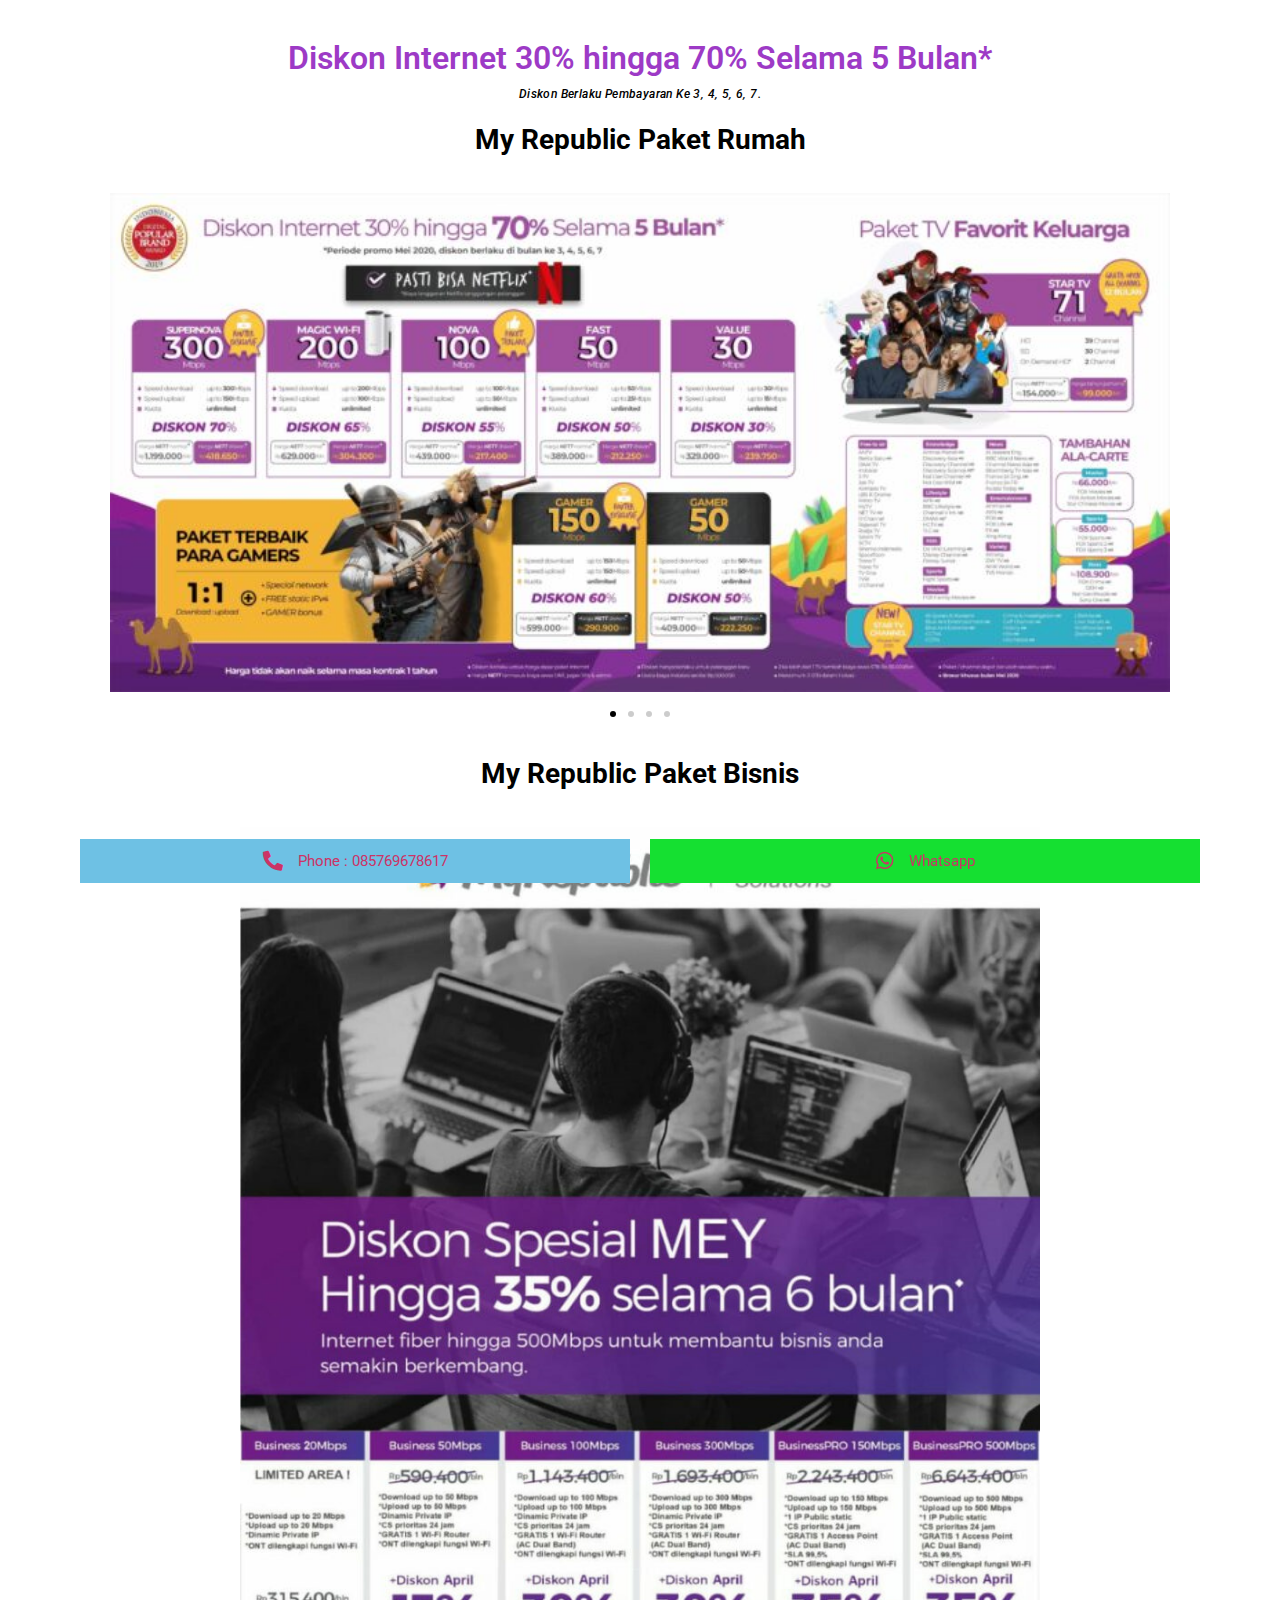
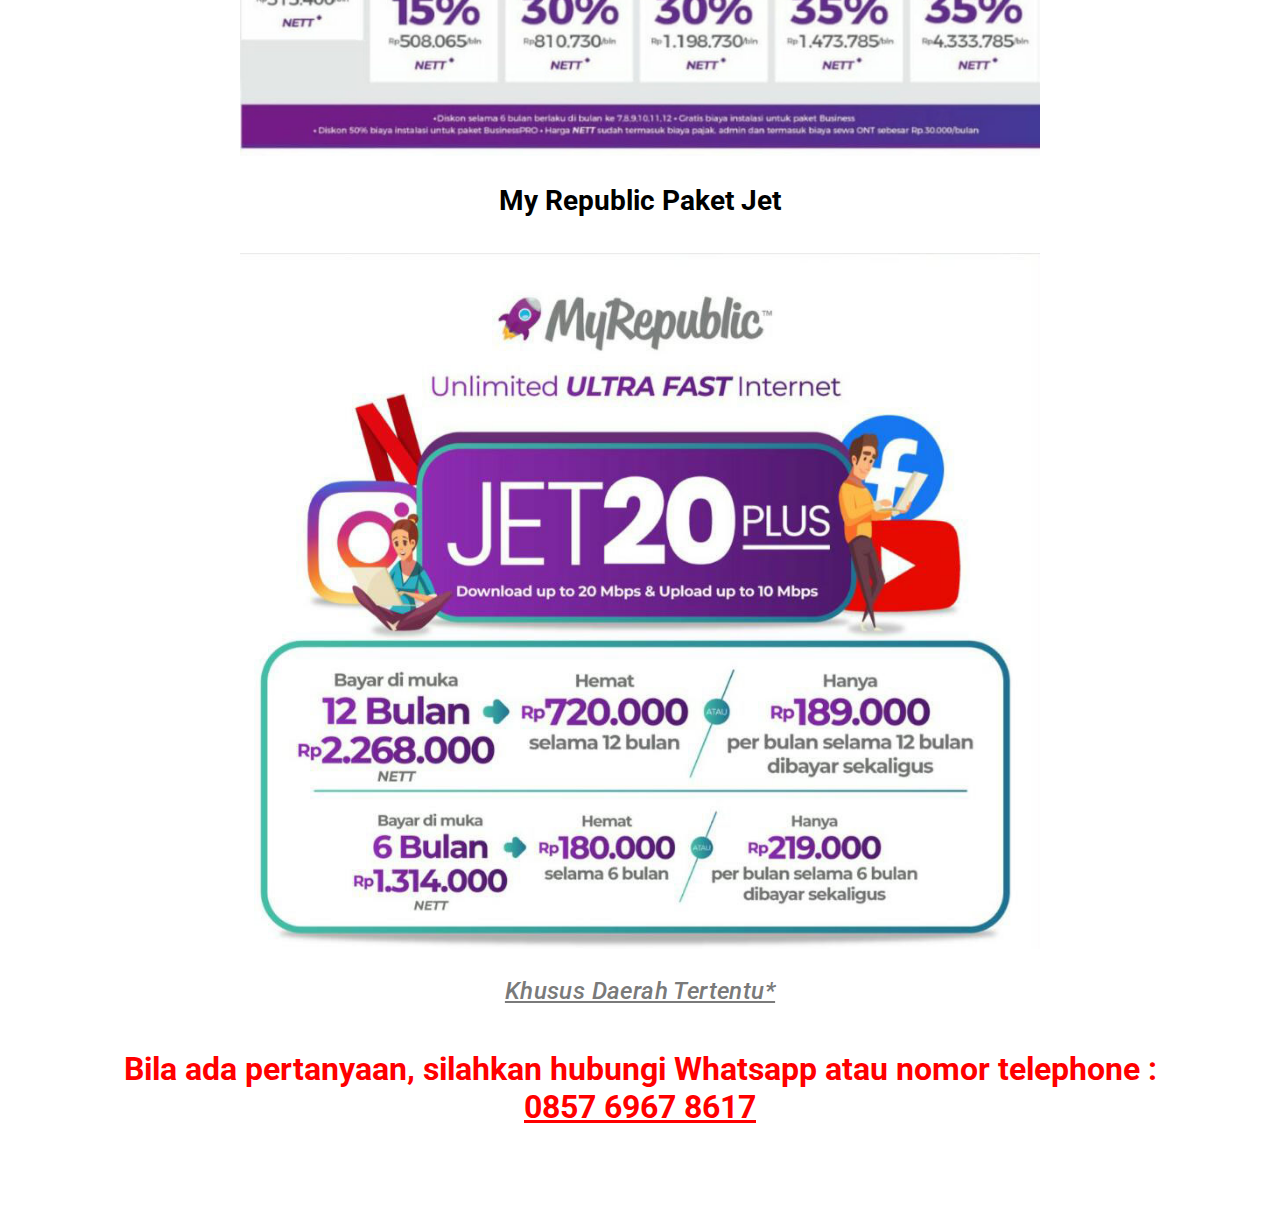
<file: index.html>
<!DOCTYPE html>
<html lang="en-US"><head><meta charset="UTF-8"><meta name="viewport" content="width=device-width, initial-scale=1"><title></title><link rel="dns-prefetch" href="//s.w.org"><link rel="stylesheet" id="wp-block-library-css" href="https://myrepub.github.io/myrepublic/wp-includes/css/dist/block-library/style.min.css" type="text/css" media="all"><link rel="stylesheet" id="hfe-style-css" href="https://myrepub.github.io/myrepublic/wp-content/plugins/header-footer-elementor/assets/css/header-footer-elementor.css" type="text/css" media="all"><link rel="stylesheet" id="elementor-icons-css" href="https://myrepub.github.io/myrepublic/wp-content/plugins/elementor/assets/lib/eicons/css/elementor-icons.min.css" type="text/css" media="all"><link rel="stylesheet" id="elementor-animations-css" href="https://myrepub.github.io/myrepublic/wp-content/plugins/elementor/assets/lib/animations/animations.min.css" type="text/css" media="all"><link rel="stylesheet" id="elementor-frontend-css" href="https://myrepub.github.io/myrepublic/wp-content/plugins/elementor/assets/css/frontend.min.css" type="text/css" media="all"><link rel="stylesheet" id="wpexicon-css" href="https://myrepub.github.io/myrepublic/wp-content/plugins/contact-widgets-for-elementor/includs/style.css" type="text/css" media="all"><link rel="stylesheet" id="elementor-pro-css" href="https://myrepub.github.io/myrepublic/wp-content/plugins/elementor-pro/assets/css/frontend.min.css" type="text/css" media="all"><link rel="stylesheet" id="elementor-global-css" href="https://myrepub.github.io/myrepublic/wp-content/uploads/elementor/css/global.css" type="text/css" media="all"><link rel="stylesheet" id="elementor-post-8-css" href="https://myrepub.github.io/myrepublic/wp-content/uploads/elementor/css/post-8.css" type="text/css" media="all"><link rel="stylesheet" id="elementor-post-33-css" href="https://myrepub.github.io/myrepublic/wp-content/uploads/elementor/css/post-33.css" type="text/css" media="all"><link rel="stylesheet" id="hfe-widgets-style-css" href="https://myrepub.github.io/myrepublic/wp-content/plugins/header-footer-elementor/inc/widgets-css/frontend.css" type="text/css" media="all"><link rel="stylesheet" id="hello-elementor-css" href="https://myrepub.github.io/myrepublic/wp-content/themes/hello-elementor/style.min.css" type="text/css" media="all"><link rel="stylesheet" id="hello-elementor-theme-style-css" href="https://myrepub.github.io/myrepublic/wp-content/themes/hello-elementor/theme.min.css" type="text/css" media="all"><link rel="stylesheet" id="google-fonts-1-css" href="https://fonts.googleapis.com/css?family=Roboto%3A100%2C100italic%2C200%2C200italic%2C300%2C300italic%2C400%2C400italic%2C500%2C500italic%2C600%2C600italic%2C700%2C700italic%2C800%2C800italic%2C900%2C900italic%7CRoboto+Slab%3A100%2C100italic%2C200%2C200italic%2C300%2C300italic%2C400%2C400italic%2C500%2C500italic%2C600%2C600italic%2C700%2C700italic%2C800%2C800italic%2C900%2C900italic&ver=5.4.1" type="text/css" media="all"><link rel="stylesheet" id="elementor-icons-shared-0-css" href="https://myrepub.github.io/myrepublic/wp-content/plugins/elementor/assets/lib/font-awesome/css/fontawesome.min.css" type="text/css" media="all"><link rel="stylesheet" id="elementor-icons-fa-solid-css" href="https://myrepub.github.io/myrepublic/wp-content/plugins/elementor/assets/lib/font-awesome/css/solid.min.css" type="text/css" media="all"><link rel="stylesheet" id="elementor-icons-fa-brands-css" href="https://myrepub.github.io/myrepublic/wp-content/plugins/elementor/assets/lib/font-awesome/css/brands.min.css" type="text/css" media="all"></head><body class="home page-template-default page page-id-33 ehf-template-hello-elementor ehf-stylesheet-hello-elementor elementor-default elementor-kit-8 elementor-page elementor-page-33">

<header class="site-header" role="banner"><div class="site-branding">
			</div>

	</header><main class="site-main post-33 page type-page status-publish hentry" role="main"><div class="page-content">
				<div data-elementor-type="wp-page" data-elementor-id="33" class="elementor elementor-33" data-elementor-settings="[]">
			<div class="elementor-inner">
				<div class="elementor-section-wrap">
							<section class="elementor-element elementor-element-d62e78b elementor-section-boxed elementor-section-height-default elementor-section-height-default elementor-section elementor-top-section" data-id="d62e78b" data-element_type="section"><div class="elementor-container elementor-column-gap-default">
				<div class="elementor-row">
				<div class="elementor-element elementor-element-ef3cba5 elementor-column elementor-col-100 elementor-top-column" data-id="ef3cba5" data-element_type="column">
			<div class="elementor-column-wrap  elementor-element-populated">
					<div class="elementor-widget-wrap">
				<div class="elementor-element elementor-element-7d463b1 elementor-widget elementor-widget-heading" data-id="7d463b1" data-element_type="widget" data-widget_type="heading.default">
				<div class="elementor-widget-container">
			<h2 class="elementor-heading-title elementor-size-default">Diskon Internet 30% hingga 70% Selama 5 Bulan*</h2>		</div>
				</div>
						</div>
			</div>
		</div>
						</div>
			</div>
		</section><section class="elementor-element elementor-element-79889dd elementor-section-boxed elementor-section-height-default elementor-section-height-default elementor-section elementor-top-section" data-id="79889dd" data-element_type="section"><div class="elementor-container elementor-column-gap-default">
				<div class="elementor-row">
				<div class="elementor-element elementor-element-3133c80 elementor-column elementor-col-100 elementor-top-column" data-id="3133c80" data-element_type="column">
			<div class="elementor-column-wrap  elementor-element-populated">
					<div class="elementor-widget-wrap">
				<div class="elementor-element elementor-element-e619a1b elementor-widget elementor-widget-heading" data-id="e619a1b" data-element_type="widget" data-widget_type="heading.default">
				<div class="elementor-widget-container">
			<h5 class="elementor-heading-title elementor-size-default">Diskon berlaku pembayaran ke 3, 4, 5, 6, 7.</h5>		</div>
				</div>
						</div>
			</div>
		</div>
						</div>
			</div>
		</section><section class="elementor-element elementor-element-9f258fa elementor-section-boxed elementor-section-height-default elementor-section-height-default elementor-section elementor-top-section" data-id="9f258fa" data-element_type="section"><div class="elementor-container elementor-column-gap-default">
				<div class="elementor-row">
				<div class="elementor-element elementor-element-baeb584 elementor-column elementor-col-100 elementor-top-column" data-id="baeb584" data-element_type="column">
			<div class="elementor-column-wrap  elementor-element-populated">
					<div class="elementor-widget-wrap">
				<div class="elementor-element elementor-element-f082fd2 elementor-widget elementor-widget-text-editor" data-id="f082fd2" data-element_type="widget" data-widget_type="text-editor.default">
				<div class="elementor-widget-container">
					<div class="elementor-text-editor elementor-clearfix"><h3 style="text-align: center;"><span style="color: #000000;"><strong>My Republic Paket Rumah</strong></span></h3></div>
				</div>
				</div>
						</div>
			</div>
		</div>
						</div>
			</div>
		</section><section class="elementor-element elementor-element-e68e716 elementor-section-boxed elementor-section-height-default elementor-section-height-default elementor-section elementor-top-section" data-id="e68e716" data-element_type="section"><div class="elementor-container elementor-column-gap-default">
				<div class="elementor-row">
				<div class="elementor-element elementor-element-a89df33 elementor-column elementor-col-100 elementor-top-column" data-id="a89df33" data-element_type="column">
			<div class="elementor-column-wrap  elementor-element-populated">
					<div class="elementor-widget-wrap">
				<div class="elementor-element elementor-element-7283be2 elementor-arrows-position-outside elementor-pagination-position-outside elementor-widget elementor-widget-image-carousel" data-id="7283be2" data-element_type="widget" data-settings='{"slides_to_show":"1","navigation":"both","autoplay":"yes","pause_on_hover":"yes","pause_on_interaction":"yes","autoplay_speed":5000,"infinite":"yes","effect":"slide","speed":500,"direction":"ltr"}' data-widget_type="image-carousel.default">
				<div class="elementor-widget-container">
					<div class="elementor-image-carousel-wrapper swiper-container" dir="ltr">
			<div class="elementor-image-carousel swiper-wrapper swiper-image-stretch">
				<div class="swiper-slide"><a data-elementor-open-lightbox="yes" data-elementor-lightbox-slideshow="7283be2" data-elementor-lightbox-title="1" href="https://myrepub.github.io/myrepublic/wp-content/uploads/2020/05/1-scaled.jpg"><figure class="swiper-slide-inner"><img class="swiper-slide-image" src="https://myrepub.github.io/myrepublic/wp-content/uploads/2020/05/1-768x362.jpg" alt="1"></figure></a></div><div class="swiper-slide"><a data-elementor-open-lightbox="yes" data-elementor-lightbox-slideshow="7283be2" data-elementor-lightbox-title="2" href="https://myrepub.github.io/myrepublic/wp-content/uploads/2020/05/2-scaled.jpg"><figure class="swiper-slide-inner"><img class="swiper-slide-image" src="https://myrepub.github.io/myrepublic/wp-content/uploads/2020/05/2-768x362.jpg" alt="2"></figure></a></div><div class="swiper-slide"><a data-elementor-open-lightbox="yes" data-elementor-lightbox-slideshow="7283be2" data-elementor-lightbox-title="3" href="https://myrepub.github.io/myrepublic/wp-content/uploads/2020/05/3-scaled.jpg"><figure class="swiper-slide-inner"><img class="swiper-slide-image" src="https://myrepub.github.io/myrepublic/wp-content/uploads/2020/05/3-768x362.jpg" alt="3"></figure></a></div><div class="swiper-slide"><a data-elementor-open-lightbox="yes" data-elementor-lightbox-slideshow="7283be2" data-elementor-lightbox-title="4" href="https://myrepub.github.io/myrepublic/wp-content/uploads/2020/05/4-scaled.jpg"><figure class="swiper-slide-inner"><img class="swiper-slide-image" src="https://myrepub.github.io/myrepublic/wp-content/uploads/2020/05/4-768x362.jpg" alt="4"></figure></a></div>			</div>
												<div class="swiper-pagination"></div>
													<div class="elementor-swiper-button elementor-swiper-button-prev">
						<i class="eicon-chevron-left" aria-hidden="true"></i>
						<span class="elementor-screen-only">Previous</span>
					</div>
					<div class="elementor-swiper-button elementor-swiper-button-next">
						<i class="eicon-chevron-right" aria-hidden="true"></i>
						<span class="elementor-screen-only">Next</span>
					</div>
									</div>
				</div>
				</div>
						</div>
			</div>
		</div>
						</div>
			</div>
		</section><section class="elementor-element elementor-element-bdce2fc elementor-section-boxed elementor-section-height-default elementor-section-height-default elementor-section elementor-top-section" data-id="bdce2fc" data-element_type="section"><div class="elementor-container elementor-column-gap-default">
				<div class="elementor-row">
				<div class="elementor-element elementor-element-9b6d64b elementor-column elementor-col-100 elementor-top-column" data-id="9b6d64b" data-element_type="column">
			<div class="elementor-column-wrap  elementor-element-populated">
					<div class="elementor-widget-wrap">
				<div class="elementor-element elementor-element-b6f1190 elementor-widget elementor-widget-text-editor" data-id="b6f1190" data-element_type="widget" data-widget_type="text-editor.default">
				<div class="elementor-widget-container">
					<div class="elementor-text-editor elementor-clearfix"><h3 style="text-align: center;"><span style="color: #000000;"><strong>My Republic Paket Bisnis</strong></span></h3></div>
				</div>
				</div>
						</div>
			</div>
		</div>
						</div>
			</div>
		</section><section class="elementor-element elementor-element-4ab23d9 elementor-section-boxed elementor-section-height-default elementor-section-height-default elementor-section elementor-top-section" data-id="4ab23d9" data-element_type="section"><div class="elementor-container elementor-column-gap-default">
				<div class="elementor-row">
				<div class="elementor-element elementor-element-fe9989f elementor-column elementor-col-100 elementor-top-column" data-id="fe9989f" data-element_type="column">
			<div class="elementor-column-wrap  elementor-element-populated">
					<div class="elementor-widget-wrap">
				<div class="elementor-element elementor-element-ed28e4b elementor-widget elementor-widget-image" data-id="ed28e4b" data-element_type="widget" data-widget_type="image.default">
				<div class="elementor-widget-container">
					<div class="elementor-image">
											<a href="https://myrepub.github.io/myrepublic/wp-content/uploads/2020/05/5.jpg" data-elementor-open-lightbox="yes" data-elementor-lightbox-title="5">
							<img width="800" height="929" src="https://myrepub.github.io/myrepublic/wp-content/uploads/2020/05/5-882x1024.jpg" class="attachment-large size-large" alt="" srcset="https://myrepub.github.io/myrepublic/wp-content/uploads/2020/05/5-882x1024.jpg 882w,https://myrepub.github.io/myrepublic/wp-content/uploads/2020/05/5-258x300.jpg 258w,https://myrepub.github.io/myrepublic/wp-content/uploads/2020/05/5-768x892.jpg 768w,https://myrepub.github.io/myrepublic/wp-content/uploads/2020/05/5.jpg 993w" sizes="(max-width: 800px) 100vw, 800px"></a>
											</div>
				</div>
				</div>
						</div>
			</div>
		</div>
						</div>
			</div>
		</section><section class="elementor-element elementor-element-fb95580 elementor-section-boxed elementor-section-height-default elementor-section-height-default elementor-section elementor-top-section" data-id="fb95580" data-element_type="section"><div class="elementor-container elementor-column-gap-default">
				<div class="elementor-row">
				<div class="elementor-element elementor-element-3758942 elementor-column elementor-col-100 elementor-top-column" data-id="3758942" data-element_type="column">
			<div class="elementor-column-wrap  elementor-element-populated">
					<div class="elementor-widget-wrap">
				<div class="elementor-element elementor-element-d81f34a elementor-widget elementor-widget-text-editor" data-id="d81f34a" data-element_type="widget" data-widget_type="text-editor.default">
				<div class="elementor-widget-container">
					<div class="elementor-text-editor elementor-clearfix"><h3 style="text-align: center;"><span style="color: #000000;"><strong>My Republic Paket Jet</strong></span></h3></div>
				</div>
				</div>
						</div>
			</div>
		</div>
						</div>
			</div>
		</section><section class="elementor-element elementor-element-96106c4 elementor-section-boxed elementor-section-height-default elementor-section-height-default elementor-section elementor-top-section" data-id="96106c4" data-element_type="section"><div class="elementor-container elementor-column-gap-default">
				<div class="elementor-row">
				<div class="elementor-element elementor-element-ffc1aaf elementor-column elementor-col-100 elementor-top-column" data-id="ffc1aaf" data-element_type="column">
			<div class="elementor-column-wrap  elementor-element-populated">
					<div class="elementor-widget-wrap">
				<div class="elementor-element elementor-element-4ba7192 elementor-widget elementor-widget-image" data-id="4ba7192" data-element_type="widget" data-widget_type="image.default">
				<div class="elementor-widget-container">
					<div class="elementor-image">
										<img width="800" height="696" src="https://myrepub.github.io/myrepublic/wp-content/uploads/2020/05/jet20.jpg" class="attachment-large size-large" alt="" srcset="https://myrepub.github.io/myrepublic/wp-content/uploads/2020/05/jet20.jpg 914w,https://myrepub.github.io/myrepublic/wp-content/uploads/2020/05/jet20-300x261.jpg 300w,https://myrepub.github.io/myrepublic/wp-content/uploads/2020/05/jet20-768x668.jpg 768w" sizes="(max-width: 800px) 100vw, 800px"></div>
				</div>
				</div>
						</div>
			</div>
		</div>
						</div>
			</div>
		</section><section class="elementor-element elementor-element-a36e082 elementor-section-boxed elementor-section-height-default elementor-section-height-default elementor-section elementor-top-section" data-id="a36e082" data-element_type="section"><div class="elementor-container elementor-column-gap-default">
				<div class="elementor-row">
				<div class="elementor-element elementor-element-e5303d9 elementor-column elementor-col-100 elementor-top-column" data-id="e5303d9" data-element_type="column">
			<div class="elementor-column-wrap  elementor-element-populated">
					<div class="elementor-widget-wrap">
				<div class="elementor-element elementor-element-34ce9bb elementor-widget elementor-widget-text-editor" data-id="34ce9bb" data-element_type="widget" data-widget_type="text-editor.default">
				<div class="elementor-widget-container">
					<div class="elementor-text-editor elementor-clearfix"><h4>Khusus daerah tertentu*</h4></div>
				</div>
				</div>
						</div>
			</div>
		</div>
						</div>
			</div>
		</section><section class="elementor-element elementor-element-cc0e942 elementor-section-boxed elementor-section-height-default elementor-section-height-default elementor-section elementor-top-section" data-id="cc0e942" data-element_type="section"><div class="elementor-container elementor-column-gap-default">
				<div class="elementor-row">
				<div class="elementor-element elementor-element-4708d12 elementor-column elementor-col-100 elementor-top-column" data-id="4708d12" data-element_type="column">
			<div class="elementor-column-wrap  elementor-element-populated">
					<div class="elementor-widget-wrap">
				<div class="elementor-element elementor-element-52b44a0 elementor-widget elementor-widget-text-editor" data-id="52b44a0" data-element_type="widget" data-widget_type="text-editor.default">
				<div class="elementor-widget-container">
					<div class="elementor-text-editor elementor-clearfix"><h2 style="text-align: center;"><strong><span style="color: #ff0000;">Bila ada pertanyaan, silahkan hubungi Whatsapp atau nomor telephone :<br></span><span style="text-decoration: underline; color: #ff0000;">0857 6967 8617</span><span style="color: #ff0000;"><br></span></strong></h2></div>
				</div>
				</div>
						</div>
			</div>
		</div>
						</div>
			</div>
		</section><section class="elementor-element elementor-element-4552435 elementor-section-boxed elementor-section-height-default elementor-section-height-default elementor-section elementor-top-section" data-id="4552435" data-element_type="section" data-settings='{"sticky":"bottom","sticky_on":["desktop","tablet","mobile"],"sticky_offset":0,"sticky_effects_offset":0}'><div class="elementor-container elementor-column-gap-default">
				<div class="elementor-row">
				<div class="elementor-element elementor-element-25dd149 elementor-column elementor-col-50 elementor-top-column" data-id="25dd149" data-element_type="column">
			<div class="elementor-column-wrap  elementor-element-populated">
					<div class="elementor-widget-wrap">
				<div class="elementor-element elementor-element-a22d452 elementor-widget elementor-widget-premium-addon-button" data-id="a22d452" data-element_type="widget" data-widget_type="premium-addon-button.default">
				<div class="elementor-widget-container">
			
    <div class="premium-button-container">
        <a class="premium-button premium-button-block premium-button-none" href="tel:085769678617" target="_blank">
            <div class="premium-button-text-icon-wrapper">
                                                                                        <i aria-hidden="true" class="fas fa-phone-alt"></i>                                                                            <span>Phone : 085769678617</span>
                                                                </div>
                    </a>
    </div>

    		</div>
				</div>
						</div>
			</div>
		</div>
				<div class="elementor-element elementor-element-0216bf2 elementor-column elementor-col-50 elementor-top-column" data-id="0216bf2" data-element_type="column">
			<div class="elementor-column-wrap  elementor-element-populated">
					<div class="elementor-widget-wrap">
				<div class="elementor-element elementor-element-392f88e elementor-widget elementor-widget-premium-addon-button" data-id="392f88e" data-element_type="widget" data-widget_type="premium-addon-button.default">
				<div class="elementor-widget-container">
			
    <div class="premium-button-container">
        <a class="premium-button premium-button-block premium-button-none" href="https://api.whatsapp.com/send?phone=6285769678617" target="_blank">
            <div class="premium-button-text-icon-wrapper">
                                                                                        <i aria-hidden="true" class="fab fa-whatsapp"></i>                                                                            <span>Whatsapp</span>
                                                                </div>
                    </a>
    </div>

    		</div>
				</div>
						</div>
			</div>
		</div>
						</div>
			</div>
		</section></div>
			</div>
		</div>
				<div class="post-tags">
					</div>
			</div>

	<section id="comments" class="comments-area"></section></main><footer id="site-footer" class="site-footer" role="contentinfo"></footer><link rel="stylesheet" id="premium-addons-css" href="https://myrepub.github.io/myrepublic/wp-content/plugins/premium-addons-for-elementor/assets/frontend/min-css/premium-addons.min.css" type="text/css" media="all"><script type="text/javascript" src="https://myrepub.github.io/myrepublic/wp-includes/js/jquery/jquery.js"></script><script type="text/javascript" src="https://myrepub.github.io/myrepublic/wp-includes/js/jquery/jquery-migrate.min.js"></script><script type="text/javascript" src="https://myrepub.github.io/myrepublic/wp-content/plugins/premium-addons-for-elementor/assets/frontend/min-js/lottie.min.js"></script><script type="text/javascript" src="https://myrepub.github.io/myrepublic/wp-content/plugins/elementor/assets/js/frontend-modules.min.js"></script><script type="text/javascript" src="https://myrepub.github.io/myrepublic/wp-content/plugins/elementor-pro/assets/lib/sticky/jquery.sticky.min.js"></script><script type="text/javascript">
var ElementorProFrontendConfig = {"ajaxurl":"https:\/\/myrepub.github.io\/myrepublic\/wp-admin\/admin-ajax.php","nonce":"fdf21c32c0","i18n":{"toc_no_headings_found":"No headings were found on this page."},"shareButtonsNetworks":{"facebook":{"title":"Facebook","has_counter":true},"twitter":{"title":"Twitter"},"google":{"title":"Google+","has_counter":true},"linkedin":{"title":"LinkedIn","has_counter":true},"pinterest":{"title":"Pinterest","has_counter":true},"reddit":{"title":"Reddit","has_counter":true},"vk":{"title":"VK","has_counter":true},"odnoklassniki":{"title":"OK","has_counter":true},"tumblr":{"title":"Tumblr"},"delicious":{"title":"Delicious"},"digg":{"title":"Digg"},"skype":{"title":"Skype"},"stumbleupon":{"title":"StumbleUpon","has_counter":true},"mix":{"title":"Mix"},"telegram":{"title":"Telegram"},"pocket":{"title":"Pocket","has_counter":true},"xing":{"title":"XING","has_counter":true},"whatsapp":{"title":"WhatsApp"},"email":{"title":"Email"},"print":{"title":"Print"}},"facebook_sdk":{"lang":"en_US","app_id":""}};
</script><script type="text/javascript" src="https://myrepub.github.io/myrepublic/wp-content/plugins/elementor-pro/assets/js/frontend.min.js"></script><script type="text/javascript" src="https://myrepub.github.io/myrepublic/wp-includes/js/jquery/ui/position.min.js"></script><script type="text/javascript" src="https://myrepub.github.io/myrepublic/wp-content/plugins/elementor/assets/lib/dialog/dialog.min.js"></script><script type="text/javascript" src="https://myrepub.github.io/myrepublic/wp-content/plugins/elementor/assets/lib/waypoints/waypoints.min.js"></script><script type="text/javascript" src="https://myrepub.github.io/myrepublic/wp-content/plugins/elementor/assets/lib/swiper/swiper.min.js"></script><script type="text/javascript" src="https://myrepub.github.io/myrepublic/wp-content/plugins/elementor/assets/lib/share-link/share-link.min.js"></script><script type="text/javascript">
var elementorFrontendConfig = {"environmentMode":{"edit":false,"wpPreview":false},"i18n":{"shareOnFacebook":"Share on Facebook","shareOnTwitter":"Share on Twitter","pinIt":"Pin it","downloadImage":"Download image"},"is_rtl":false,"breakpoints":{"xs":0,"sm":480,"md":768,"lg":1025,"xl":1440,"xxl":1600},"version":"2.9.9","urls":{"assets":"https:\/\/myrepub.github.io\/myrepublic\/wp-content\/plugins\/elementor\/assets\/"},"settings":{"page":[],"general":{"elementor_global_image_lightbox":"yes","elementor_lightbox_enable_counter":"yes","elementor_lightbox_enable_fullscreen":"yes","elementor_lightbox_enable_zoom":"yes","elementor_lightbox_enable_share":"yes","elementor_lightbox_title_src":"title","elementor_lightbox_description_src":"description"},"editorPreferences":[]},"post":{"id":33,"title":"","excerpt":"","featuredImage":false}};
</script><script type="text/javascript" src="https://myrepub.github.io/myrepublic/wp-content/plugins/elementor/assets/js/frontend.min.js"></script></body></html>
</file>
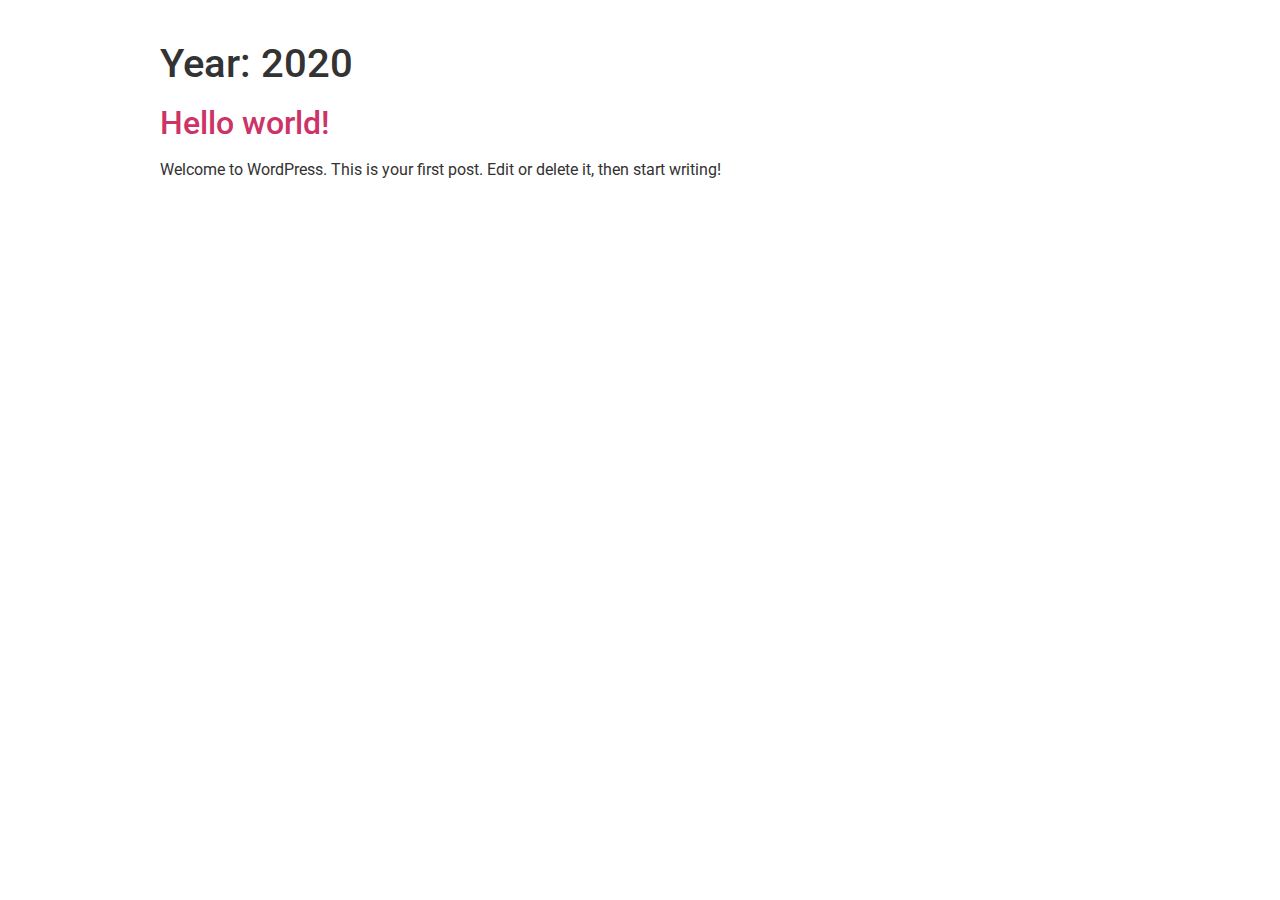
<file: 2020/index.html>
<!DOCTYPE html>
<html lang="en-US"><head><meta charset="UTF-8"><meta name="viewport" content="width=device-width, initial-scale=1"><title>2020</title><link rel="dns-prefetch" href="//s.w.org"><link rel="stylesheet" id="wp-block-library-css" href="https://myrepub.github.io/myrepublic/wp-includes/css/dist/block-library/style.min.css" type="text/css" media="all"><link rel="stylesheet" id="hfe-style-css" href="https://myrepub.github.io/myrepublic/wp-content/plugins/header-footer-elementor/assets/css/header-footer-elementor.css" type="text/css" media="all"><link rel="stylesheet" id="elementor-icons-css" href="https://myrepub.github.io/myrepublic/wp-content/plugins/elementor/assets/lib/eicons/css/elementor-icons.min.css" type="text/css" media="all"><link rel="stylesheet" id="elementor-animations-css" href="https://myrepub.github.io/myrepublic/wp-content/plugins/elementor/assets/lib/animations/animations.min.css" type="text/css" media="all"><link rel="stylesheet" id="elementor-frontend-css" href="https://myrepub.github.io/myrepublic/wp-content/plugins/elementor/assets/css/frontend.min.css" type="text/css" media="all"><link rel="stylesheet" id="wpexicon-css" href="https://myrepub.github.io/myrepublic/wp-content/plugins/contact-widgets-for-elementor/includs/style.css" type="text/css" media="all"><link rel="stylesheet" id="elementor-pro-css" href="https://myrepub.github.io/myrepublic/wp-content/plugins/elementor-pro/assets/css/frontend.min.css" type="text/css" media="all"><link rel="stylesheet" id="elementor-global-css" href="https://myrepub.github.io/myrepublic/wp-content/uploads/elementor/css/global.css" type="text/css" media="all"><link rel="stylesheet" id="elementor-post-8-css" href="https://myrepub.github.io/myrepublic/wp-content/uploads/elementor/css/post-8.css" type="text/css" media="all"><link rel="stylesheet" id="hello-elementor-css" href="https://myrepub.github.io/myrepublic/wp-content/themes/hello-elementor/style.min.css" type="text/css" media="all"><link rel="stylesheet" id="hello-elementor-theme-style-css" href="https://myrepub.github.io/myrepublic/wp-content/themes/hello-elementor/theme.min.css" type="text/css" media="all"><link rel="stylesheet" id="google-fonts-1-css" href="https://fonts.googleapis.com/css?family=Roboto%3A100%2C100italic%2C200%2C200italic%2C300%2C300italic%2C400%2C400italic%2C500%2C500italic%2C600%2C600italic%2C700%2C700italic%2C800%2C800italic%2C900%2C900italic%7CRoboto+Slab%3A100%2C100italic%2C200%2C200italic%2C300%2C300italic%2C400%2C400italic%2C500%2C500italic%2C600%2C600italic%2C700%2C700italic%2C800%2C800italic%2C900%2C900italic&ver=5.4.1" type="text/css" media="all"></head><body class="archive date ehf-template-hello-elementor ehf-stylesheet-hello-elementor elementor-default elementor-kit-8">

<header class="site-header" role="banner"><div class="site-branding">
			</div>

	</header><main class="site-main" role="main"><header class="page-header"><h1 class="entry-title">Year: 2020</h1>		</header><div class="page-content">
					<article class="post"><h2 class="entry-title"><a href="https://myrepub.github.io/myrepublic/2020/05/27/hello-world/">Hello world!</a></h2><a href="https://myrepub.github.io/myrepublic/2020/05/27/hello-world/"></a><p>Welcome to WordPress. This is your first post. Edit or delete it, then start writing!</p>
			</article></div>

	
	</main><footer id="site-footer" class="site-footer" role="contentinfo"></footer></body></html>
</file>
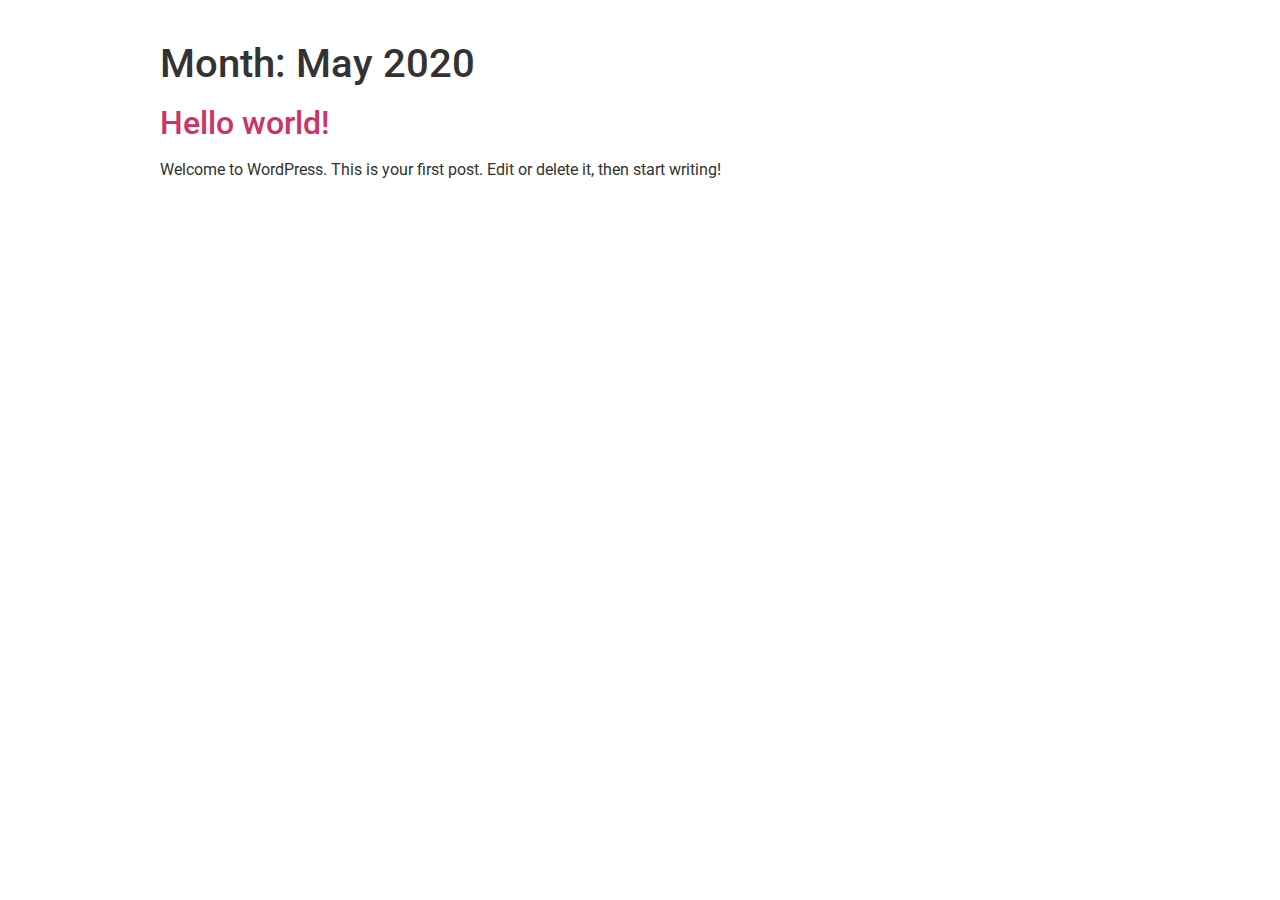
<file: 2020/05/index.html>
<!DOCTYPE html>
<html lang="en-US"><head><meta charset="UTF-8"><meta name="viewport" content="width=device-width, initial-scale=1"><title>May 2020</title><link rel="dns-prefetch" href="//s.w.org"><link rel="stylesheet" id="wp-block-library-css" href="https://myrepub.github.io/myrepublic/wp-includes/css/dist/block-library/style.min.css" type="text/css" media="all"><link rel="stylesheet" id="hfe-style-css" href="https://myrepub.github.io/myrepublic/wp-content/plugins/header-footer-elementor/assets/css/header-footer-elementor.css" type="text/css" media="all"><link rel="stylesheet" id="elementor-icons-css" href="https://myrepub.github.io/myrepublic/wp-content/plugins/elementor/assets/lib/eicons/css/elementor-icons.min.css" type="text/css" media="all"><link rel="stylesheet" id="elementor-animations-css" href="https://myrepub.github.io/myrepublic/wp-content/plugins/elementor/assets/lib/animations/animations.min.css" type="text/css" media="all"><link rel="stylesheet" id="elementor-frontend-css" href="https://myrepub.github.io/myrepublic/wp-content/plugins/elementor/assets/css/frontend.min.css" type="text/css" media="all"><link rel="stylesheet" id="wpexicon-css" href="https://myrepub.github.io/myrepublic/wp-content/plugins/contact-widgets-for-elementor/includs/style.css" type="text/css" media="all"><link rel="stylesheet" id="elementor-pro-css" href="https://myrepub.github.io/myrepublic/wp-content/plugins/elementor-pro/assets/css/frontend.min.css" type="text/css" media="all"><link rel="stylesheet" id="elementor-global-css" href="https://myrepub.github.io/myrepublic/wp-content/uploads/elementor/css/global.css" type="text/css" media="all"><link rel="stylesheet" id="elementor-post-8-css" href="https://myrepub.github.io/myrepublic/wp-content/uploads/elementor/css/post-8.css" type="text/css" media="all"><link rel="stylesheet" id="hello-elementor-css" href="https://myrepub.github.io/myrepublic/wp-content/themes/hello-elementor/style.min.css" type="text/css" media="all"><link rel="stylesheet" id="hello-elementor-theme-style-css" href="https://myrepub.github.io/myrepublic/wp-content/themes/hello-elementor/theme.min.css" type="text/css" media="all"><link rel="stylesheet" id="google-fonts-1-css" href="https://fonts.googleapis.com/css?family=Roboto%3A100%2C100italic%2C200%2C200italic%2C300%2C300italic%2C400%2C400italic%2C500%2C500italic%2C600%2C600italic%2C700%2C700italic%2C800%2C800italic%2C900%2C900italic%7CRoboto+Slab%3A100%2C100italic%2C200%2C200italic%2C300%2C300italic%2C400%2C400italic%2C500%2C500italic%2C600%2C600italic%2C700%2C700italic%2C800%2C800italic%2C900%2C900italic&ver=5.4.1" type="text/css" media="all"></head><body class="archive date ehf-template-hello-elementor ehf-stylesheet-hello-elementor elementor-default elementor-kit-8">

<header class="site-header" role="banner"><div class="site-branding">
			</div>

	</header><main class="site-main" role="main"><header class="page-header"><h1 class="entry-title">Month: May 2020</h1>		</header><div class="page-content">
					<article class="post"><h2 class="entry-title"><a href="https://myrepub.github.io/myrepublic/2020/05/27/hello-world/">Hello world!</a></h2><a href="https://myrepub.github.io/myrepublic/2020/05/27/hello-world/"></a><p>Welcome to WordPress. This is your first post. Edit or delete it, then start writing!</p>
			</article></div>

	
	</main><footer id="site-footer" class="site-footer" role="contentinfo"></footer></body></html>
</file>
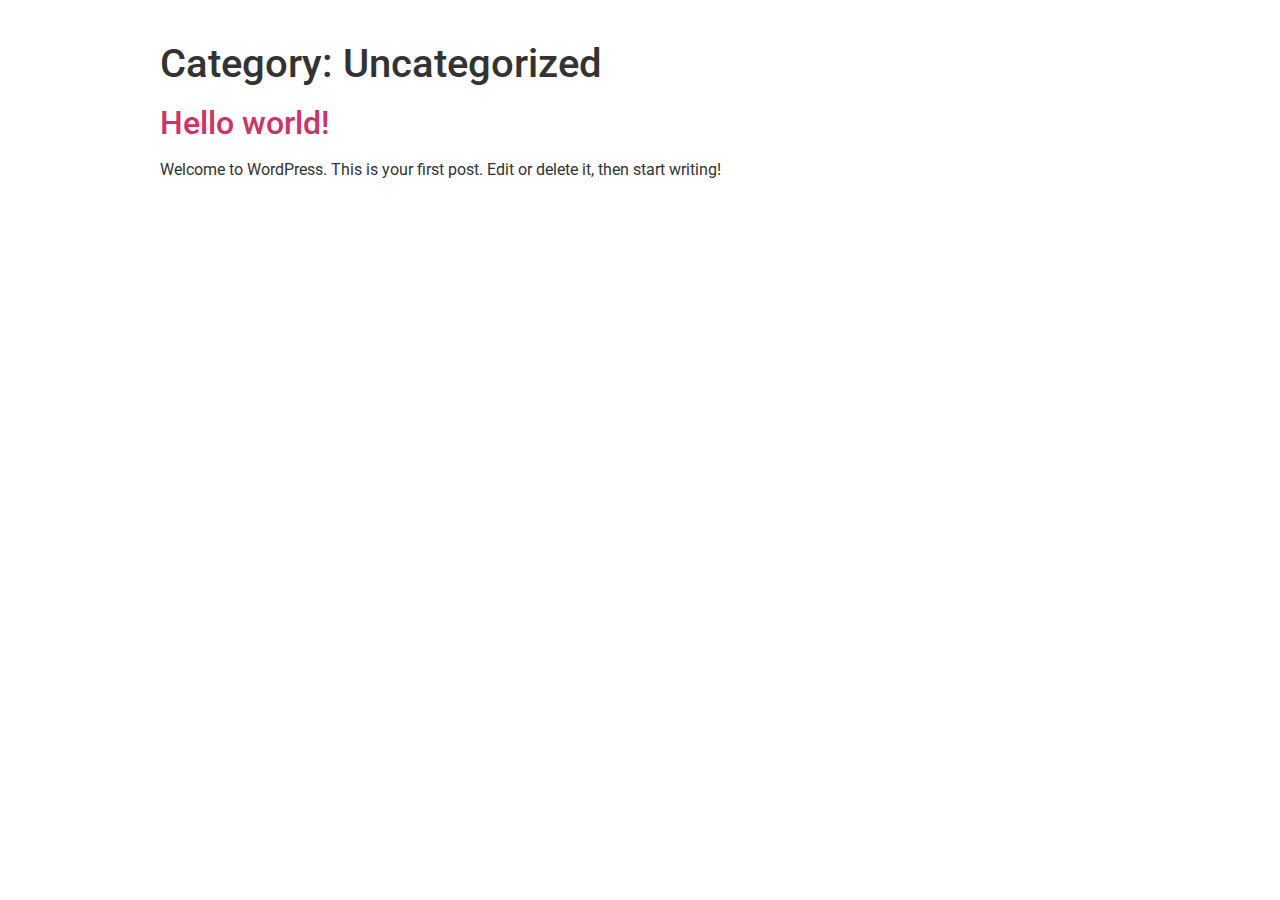
<file: category/uncategorized/index.html>
<!DOCTYPE html>
<html lang="en-US"><head><meta charset="UTF-8"><meta name="viewport" content="width=device-width, initial-scale=1"><title>Uncategorized</title><link rel="dns-prefetch" href="//s.w.org"><link rel="stylesheet" id="wp-block-library-css" href="https://myrepub.github.io/myrepublic/wp-includes/css/dist/block-library/style.min.css" type="text/css" media="all"><link rel="stylesheet" id="hfe-style-css" href="https://myrepub.github.io/myrepublic/wp-content/plugins/header-footer-elementor/assets/css/header-footer-elementor.css" type="text/css" media="all"><link rel="stylesheet" id="elementor-icons-css" href="https://myrepub.github.io/myrepublic/wp-content/plugins/elementor/assets/lib/eicons/css/elementor-icons.min.css" type="text/css" media="all"><link rel="stylesheet" id="elementor-animations-css" href="https://myrepub.github.io/myrepublic/wp-content/plugins/elementor/assets/lib/animations/animations.min.css" type="text/css" media="all"><link rel="stylesheet" id="elementor-frontend-css" href="https://myrepub.github.io/myrepublic/wp-content/plugins/elementor/assets/css/frontend.min.css" type="text/css" media="all"><link rel="stylesheet" id="wpexicon-css" href="https://myrepub.github.io/myrepublic/wp-content/plugins/contact-widgets-for-elementor/includs/style.css" type="text/css" media="all"><link rel="stylesheet" id="elementor-pro-css" href="https://myrepub.github.io/myrepublic/wp-content/plugins/elementor-pro/assets/css/frontend.min.css" type="text/css" media="all"><link rel="stylesheet" id="elementor-global-css" href="https://myrepub.github.io/myrepublic/wp-content/uploads/elementor/css/global.css" type="text/css" media="all"><link rel="stylesheet" id="elementor-post-8-css" href="https://myrepub.github.io/myrepublic/wp-content/uploads/elementor/css/post-8.css" type="text/css" media="all"><link rel="stylesheet" id="hello-elementor-css" href="https://myrepub.github.io/myrepublic/wp-content/themes/hello-elementor/style.min.css" type="text/css" media="all"><link rel="stylesheet" id="hello-elementor-theme-style-css" href="https://myrepub.github.io/myrepublic/wp-content/themes/hello-elementor/theme.min.css" type="text/css" media="all"><link rel="stylesheet" id="google-fonts-1-css" href="https://fonts.googleapis.com/css?family=Roboto%3A100%2C100italic%2C200%2C200italic%2C300%2C300italic%2C400%2C400italic%2C500%2C500italic%2C600%2C600italic%2C700%2C700italic%2C800%2C800italic%2C900%2C900italic%7CRoboto+Slab%3A100%2C100italic%2C200%2C200italic%2C300%2C300italic%2C400%2C400italic%2C500%2C500italic%2C600%2C600italic%2C700%2C700italic%2C800%2C800italic%2C900%2C900italic&ver=5.4.1" type="text/css" media="all"></head><body class="archive category category-uncategorized category-1 ehf-template-hello-elementor ehf-stylesheet-hello-elementor elementor-default elementor-kit-8">

<header class="site-header" role="banner"><div class="site-branding">
			</div>

	</header><main class="site-main" role="main"><header class="page-header"><h1 class="entry-title">Category: Uncategorized</h1>		</header><div class="page-content">
					<article class="post"><h2 class="entry-title"><a href="https://myrepub.github.io/myrepublic/2020/05/27/hello-world/">Hello world!</a></h2><a href="https://myrepub.github.io/myrepublic/2020/05/27/hello-world/"></a><p>Welcome to WordPress. This is your first post. Edit or delete it, then start writing!</p>
			</article></div>

	
	</main><footer id="site-footer" class="site-footer" role="contentinfo"></footer></body></html>
</file>
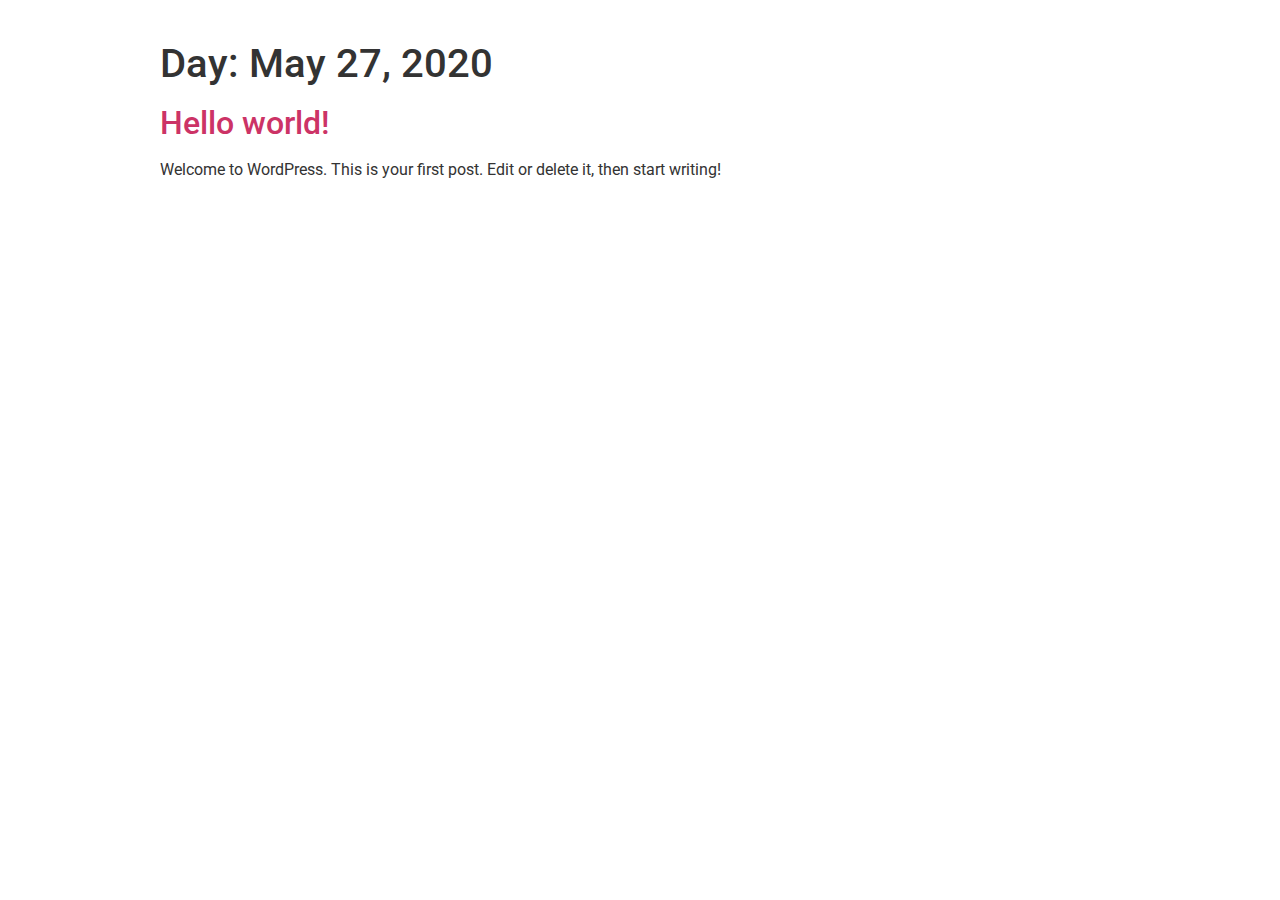
<file: 2020/05/27/index.html>
<!DOCTYPE html>
<html lang="en-US"><head><meta charset="UTF-8"><meta name="viewport" content="width=device-width, initial-scale=1"><title>May 27, 2020</title><link rel="dns-prefetch" href="//s.w.org"><link rel="stylesheet" id="wp-block-library-css" href="https://myrepub.github.io/myrepublic/wp-includes/css/dist/block-library/style.min.css" type="text/css" media="all"><link rel="stylesheet" id="hfe-style-css" href="https://myrepub.github.io/myrepublic/wp-content/plugins/header-footer-elementor/assets/css/header-footer-elementor.css" type="text/css" media="all"><link rel="stylesheet" id="elementor-icons-css" href="https://myrepub.github.io/myrepublic/wp-content/plugins/elementor/assets/lib/eicons/css/elementor-icons.min.css" type="text/css" media="all"><link rel="stylesheet" id="elementor-animations-css" href="https://myrepub.github.io/myrepublic/wp-content/plugins/elementor/assets/lib/animations/animations.min.css" type="text/css" media="all"><link rel="stylesheet" id="elementor-frontend-css" href="https://myrepub.github.io/myrepublic/wp-content/plugins/elementor/assets/css/frontend.min.css" type="text/css" media="all"><link rel="stylesheet" id="wpexicon-css" href="https://myrepub.github.io/myrepublic/wp-content/plugins/contact-widgets-for-elementor/includs/style.css" type="text/css" media="all"><link rel="stylesheet" id="elementor-pro-css" href="https://myrepub.github.io/myrepublic/wp-content/plugins/elementor-pro/assets/css/frontend.min.css" type="text/css" media="all"><link rel="stylesheet" id="elementor-global-css" href="https://myrepub.github.io/myrepublic/wp-content/uploads/elementor/css/global.css" type="text/css" media="all"><link rel="stylesheet" id="elementor-post-8-css" href="https://myrepub.github.io/myrepublic/wp-content/uploads/elementor/css/post-8.css" type="text/css" media="all"><link rel="stylesheet" id="hello-elementor-css" href="https://myrepub.github.io/myrepublic/wp-content/themes/hello-elementor/style.min.css" type="text/css" media="all"><link rel="stylesheet" id="hello-elementor-theme-style-css" href="https://myrepub.github.io/myrepublic/wp-content/themes/hello-elementor/theme.min.css" type="text/css" media="all"><link rel="stylesheet" id="google-fonts-1-css" href="https://fonts.googleapis.com/css?family=Roboto%3A100%2C100italic%2C200%2C200italic%2C300%2C300italic%2C400%2C400italic%2C500%2C500italic%2C600%2C600italic%2C700%2C700italic%2C800%2C800italic%2C900%2C900italic%7CRoboto+Slab%3A100%2C100italic%2C200%2C200italic%2C300%2C300italic%2C400%2C400italic%2C500%2C500italic%2C600%2C600italic%2C700%2C700italic%2C800%2C800italic%2C900%2C900italic&ver=5.4.1" type="text/css" media="all"></head><body class="archive date ehf-template-hello-elementor ehf-stylesheet-hello-elementor elementor-default elementor-kit-8">

<header class="site-header" role="banner"><div class="site-branding">
			</div>

	</header><main class="site-main" role="main"><header class="page-header"><h1 class="entry-title">Day: May 27, 2020</h1>		</header><div class="page-content">
					<article class="post"><h2 class="entry-title"><a href="https://myrepub.github.io/myrepublic/2020/05/27/hello-world/">Hello world!</a></h2><a href="https://myrepub.github.io/myrepublic/2020/05/27/hello-world/"></a><p>Welcome to WordPress. This is your first post. Edit or delete it, then start writing!</p>
			</article></div>

	
	</main><footer id="site-footer" class="site-footer" role="contentinfo"></footer></body></html>
</file>
